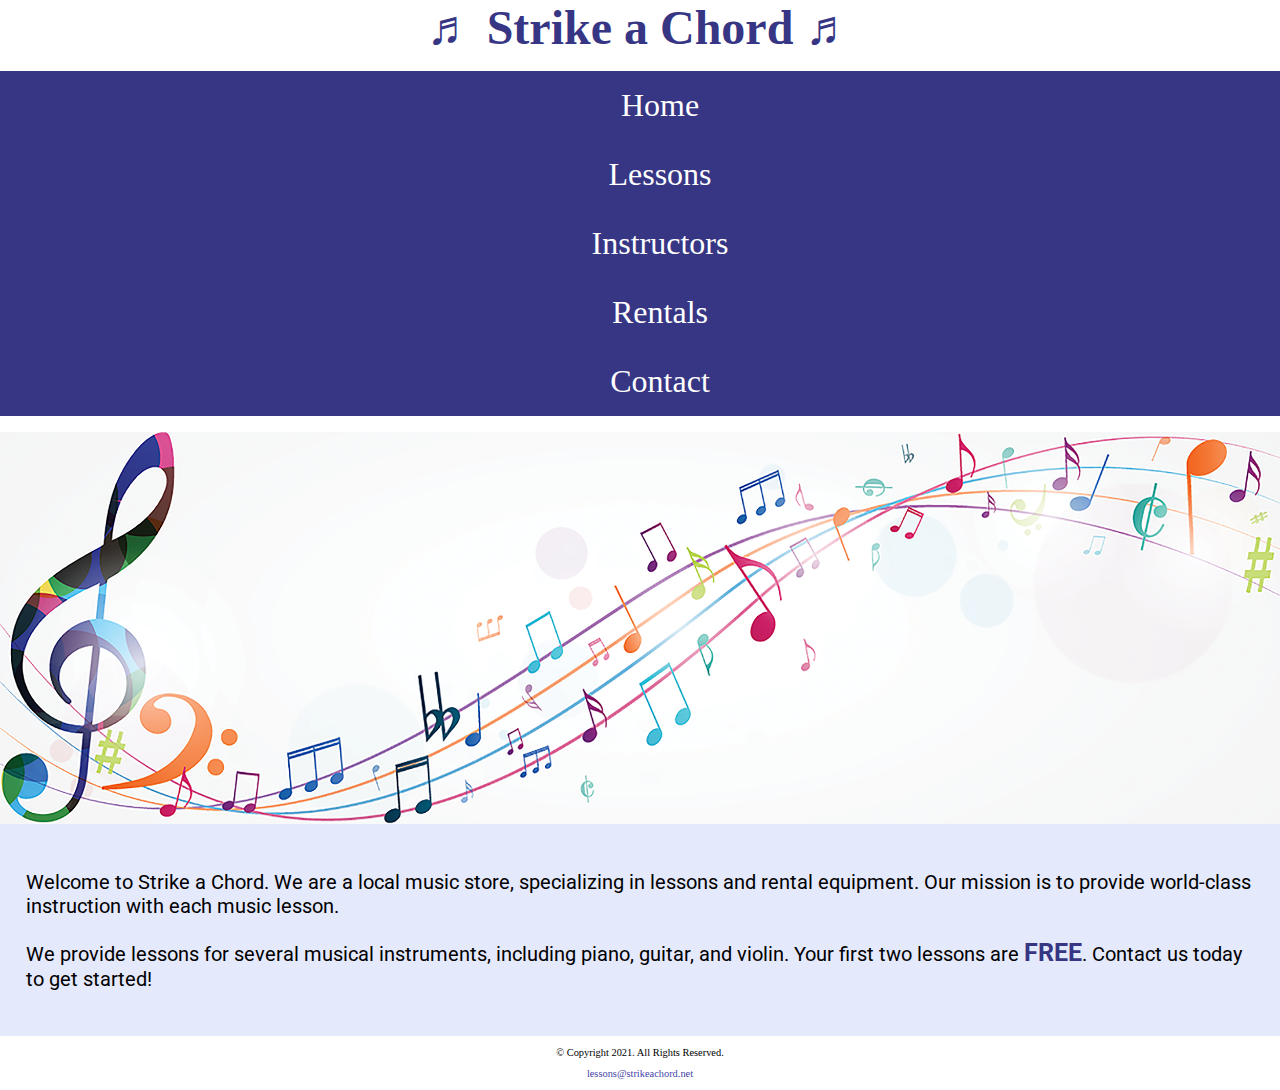
<file: index.html>
<!DOCTYPE html>
<!--
	Student Name: Kylee Cowling
	File Name: index.html
	Today's Date: Sept. 28, 2022
 -->
<html lang="en">
<head>
	<title>Strike a Chord: Home Page</title>
	<meta charset="utf-8">
	<meta name="viewport" content="width=device-width, initial-scale=1.0">
	<link href="https://fonts.googleapis.com/css2?family=DM+Serif+Display:ital@1&family=Francois+One&family=Roboto&family=Roboto+Slab&display=swap" rel="stylesheet">
    <link rel="stylesheet" href="css/styles.css">
</head>
<body>

	<header>
		<h1> &#9836; Strike a Chord &#9836;<span class="tab-desk"> &#9836;</span></h1>
	</header>

	<nav>
		<ul>
            <li><a href="index.html">Home</a></li>
            <li><a href="lessons.html">Lessons</a></li>
            <li><a href="instructors.html">Instructors</a></li>
            <li><a href="rentals.html">Rentals</a></li>
            <li><a href="contact.html">Contact</a></li>
        </ul>
	</nav>

    <!-- Hero Image -->
    <div id="hero" tab-desk>
        <img src="images/music-notes.png" alt="colorful music notes">
    </div>

	<!-- Use the main area to add the main content to the webpage -->
	<main>

        <div id="intro">

            <p>Welcome to Strike a Chord. We are a local music store, specializing in lessons and rental equipment. Our mission is to provide world-class instruction with each music lesson.</p>

            <p>We provide lessons for several musical instruments, including piano, guitar, and violin. Your first two lessons are <span class="action">FREE</span>. Contact us today to get started!</p>

        </div>

	</main>

	<footer>
		<p>&copy; Copyright 2021. All Rights Reserved.</p>
		<p><a href="mailto:lessons@strikeachord.net">lessons@strikeachord.net</a></p>
	</footer>

</body>
</html>
</file>
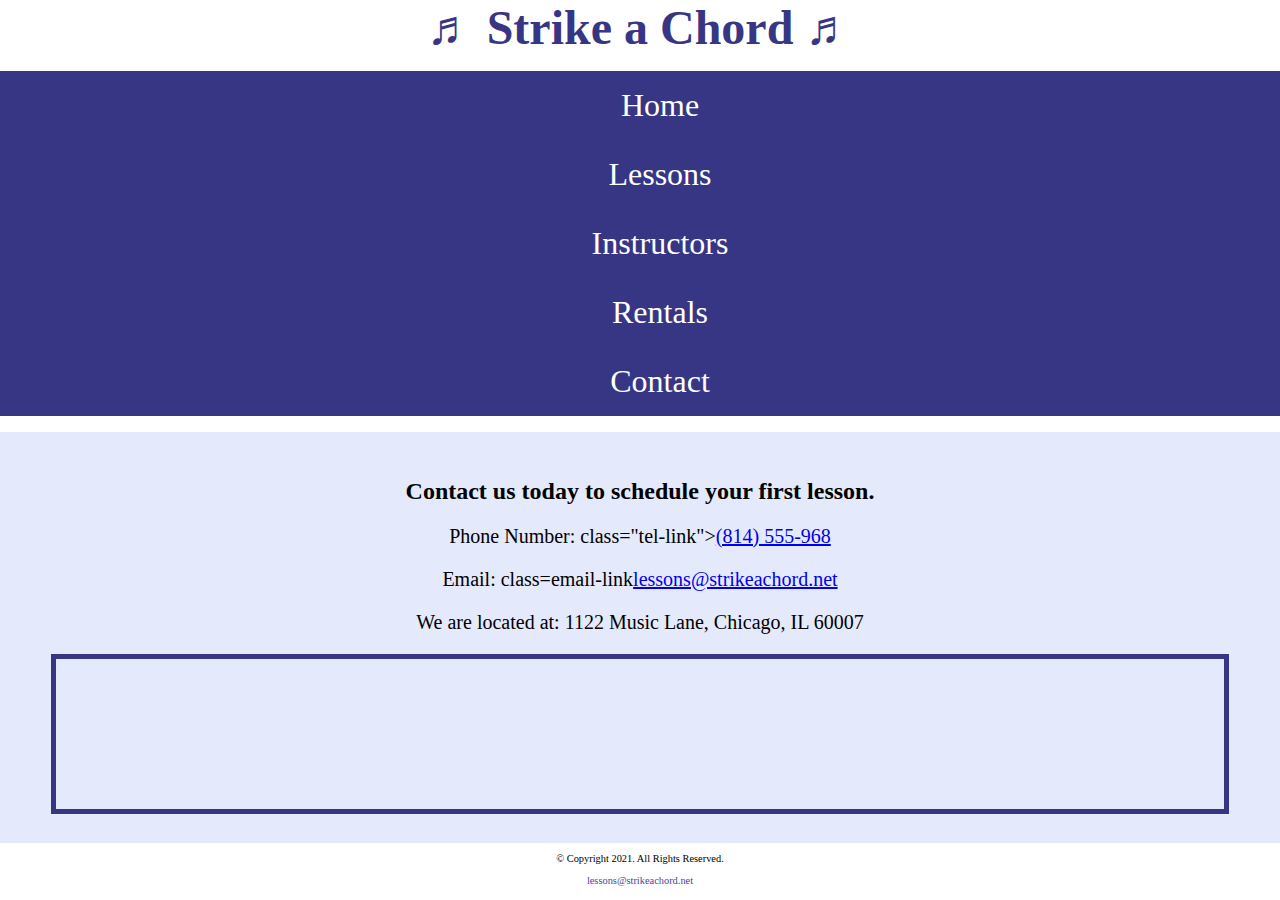
<file: contact.html>
<!DOCTYPE html>
<!--
	Student Name: Maria Cruz
	File Name: contact.html
	Today's Date: May 20, 2021
 -->
<html lang="en">
<head>
	<title>Strike a Chord: Contact</title>
	<meta charset="utf-8">
	<meta name="viewport" content="width=device-width, initial-scale=1.0">
    <link rel="stylesheet" href="css/styles.css">
</head>
<body>

	<header>
		<h1> &#9836; Strike a Chord &#9836; </h1>
	</header>

	<nav>
		<ul>
            <li><a href="index.html">Home</a></li>
            <li><a href="lessons.html">Lessons</a></li>
            <li><a href="instructors.html">Instructors</a></li>
            <li><a href="rentals.html">Rentals</a></li>
            <li><a href="contact.html">Contact</a></li>
        </ul>
	</nav>

	<!-- Use the main area to add the main content to the webpage -->
	<main>

        <div id="contact">

            <h2>Contact us today to schedule your first lesson.</h2>
            <p>Phone Number: class="tel-link"><a href="tel: 8145559608">(814) 555-968</a></p>
            <p>Email: class=email-link<a href="mailto:lessons@strikeachord.net">lessons@strikeachord.net</a></p>
            <p>We are located at: 1122 Music Lane, Chicago, IL 60007</p>

            <iframe src="https://www.google.com/maps/embed?pb=!1m18!1m12!1m3!1d380513.7160580949!2d-88.01215278051977!3d41.83339249282865!2m3!1f0!2f0!3f0!3m2!1i1024!2i768!4f13.1!3m3!1m2!1s0x880e2c3cd0f4cbed%3A0xafe0a6ad09c0c000!2sChicago%2C+IL!5e0!3m2!1sen!2sus!4v1558660826146!5m2!1sen!2sus" width="600" height="450" class="map" allowfullscreen></iframe>

        </div>

	</main>

	<footer>
		<p>&copy; Copyright 2021. All Rights Reserved.</p>
		<p><a href="mailto:lessons@strikeachord.net">lessons@strikeachord.net</a></p>
	</footer>

</body>
</html>
</file>
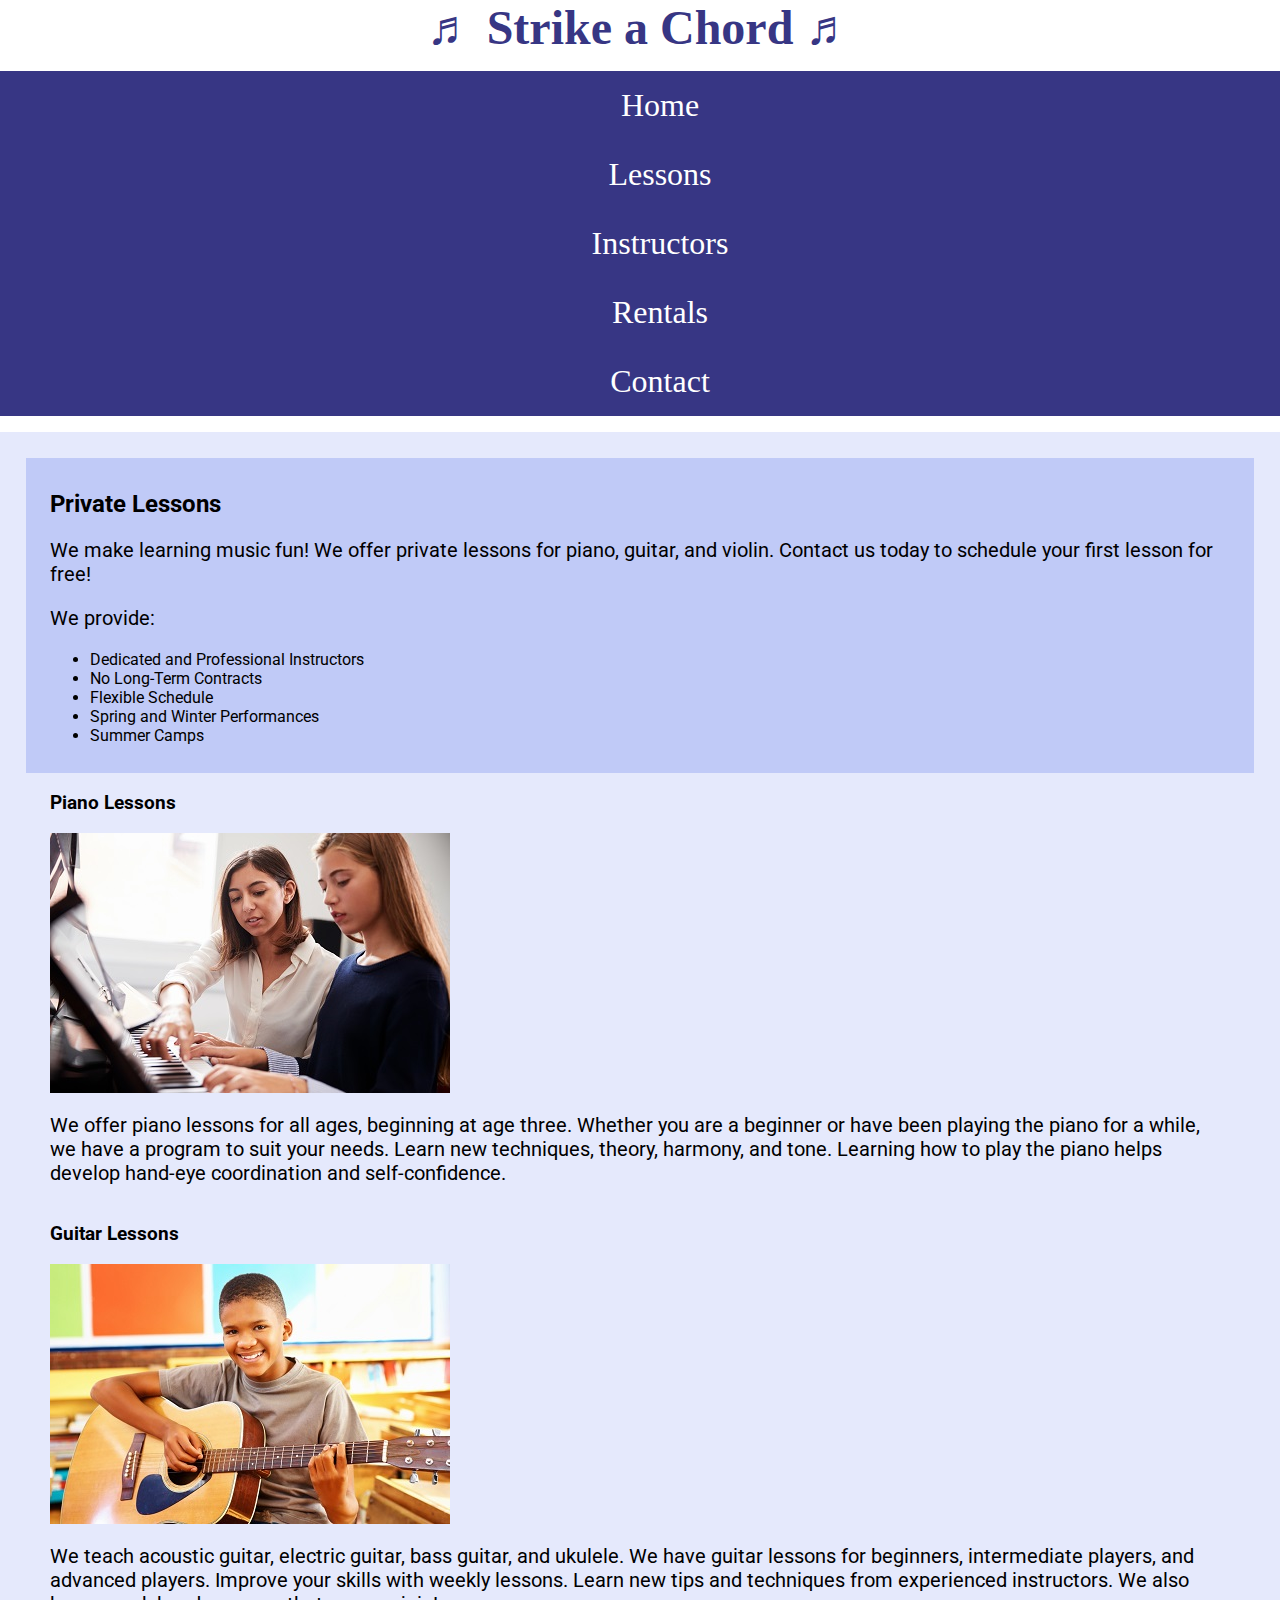
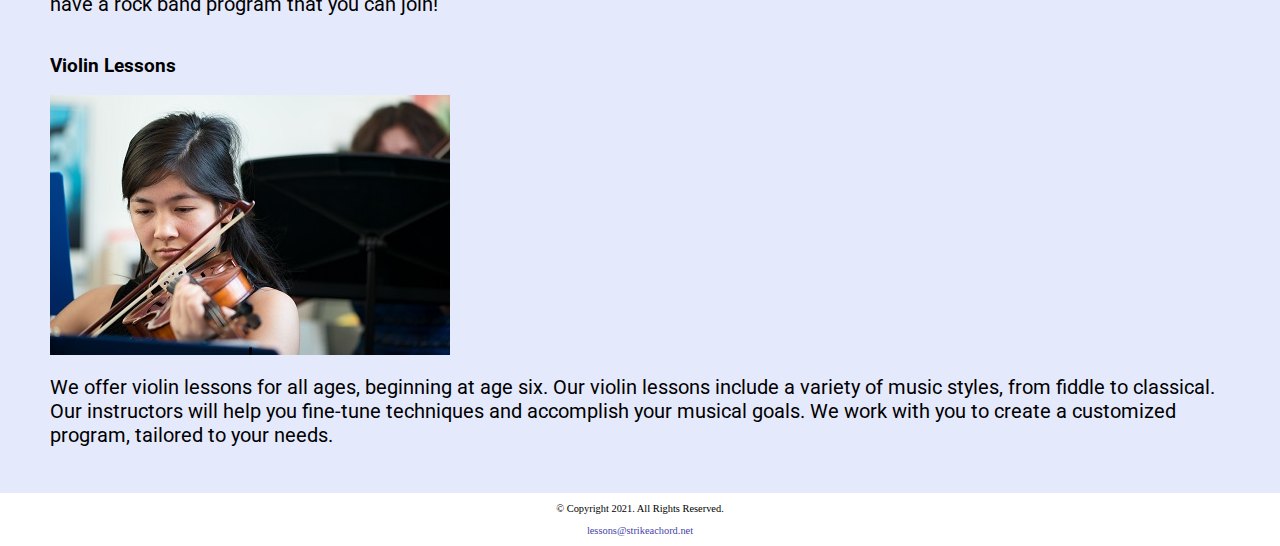
<file: lessons.html>
<!DOCTYPE html>
<!--
	Student Name: Maria Cruz
	File Name: lessons.html
	Today's Date: May 20, 2021
 -->
<html lang="en">
<head>
	<title>Strike a Chord: Lessons</title>
	<meta charset="utf-8">
	<meta name="viewport" content="width=device-width, initial-scale=1.0">
	<link href="https://fonts.googleapis.com/css2?family=DM+Serif+Display:ital@1&family=Francois+One&family=Roboto&family=Roboto+Slab&display=swap" rel="stylesheet">
    <link rel="stylesheet" href="css/styles.css">
</head>
<body>

	<header>
		<h1> &#9836; Strike a Chord &#9836; </h1>
	</header>

	<nav>
		<ul>
            <li><a href="index.html">Home</a></li>
            <li><a href="lessons.html">Lessons</a></li>
            <li><a href="instructors.html">Instructors</a></li>
            <li><a href="rentals.html">Rentals</a></li>
            <li><a href="contact.html">Contact</a></li>
        </ul>
	</nav>

	<!-- Use the main area to add the main content to the webpage -->
	<main>

        <div id="info">

            <h2>Private Lessons</h2>
            <p>We make learning music fun! We offer private lessons for piano, guitar, and violin. Contact us today to schedule your first lesson for free! </p>
            <p>We provide:</p>
            <ul>
                <li>Dedicated and Professional Instructors</li>
                <li>No Long-Term Contracts</li>
                <li>Flexible Schedule</li>
                <li>Spring and Winter Performances</li>
                <li>Summer Camps</li>
            </ul>

        </div>

        <div id="piano">

            <h3>Piano Lessons</h3>
            <img src="images/piano-lesson.jpg" alt="piano teacher and student sitting at a piano" class="round">
            <p>We offer piano lessons for all ages, beginning at age three. Whether you are a beginner or have been playing the piano for a while, we have a program to suit your needs. Learn new techniques, theory, harmony, and tone. Learning how to play the piano helps develop hand-eye coordination and self-confidence.</p>

        </div>

        <div id="guitar">

            <h3>Guitar Lessons</h3>
            <img src="images/child-guitar.jpg" alt="child with a smile holding a guitar" class="round">
            <p>We teach acoustic guitar, electric guitar, bass guitar, and ukulele. We have guitar lessons for beginners, intermediate players, and advanced players. Improve your skills with weekly lessons. Learn new tips and techniques from experienced instructors. We also have a rock band program that you can join!</p>

        </div>

        <div id="violin">

            <h3>Violin Lessons</h3>
            <img src="images/woman-violin.jpg" alt="woman playing the violin" class="round">
            <p>We offer violin lessons for all ages, beginning at age six. Our violin lessons include a variety of music styles, from fiddle to classical. Our instructors will help you fine-tune techniques and accomplish your musical goals. We work with you to create a customized program, tailored to your needs.</p>

        </div>

	</main>

	<footer>
		<p>&copy; Copyright 2021. All Rights Reserved.</p>
		<p><a href="mailto:lessons@strikeachord.net">lessons@strikeachord.net</a></p>
	</footer>

</body>
</html>
</file>
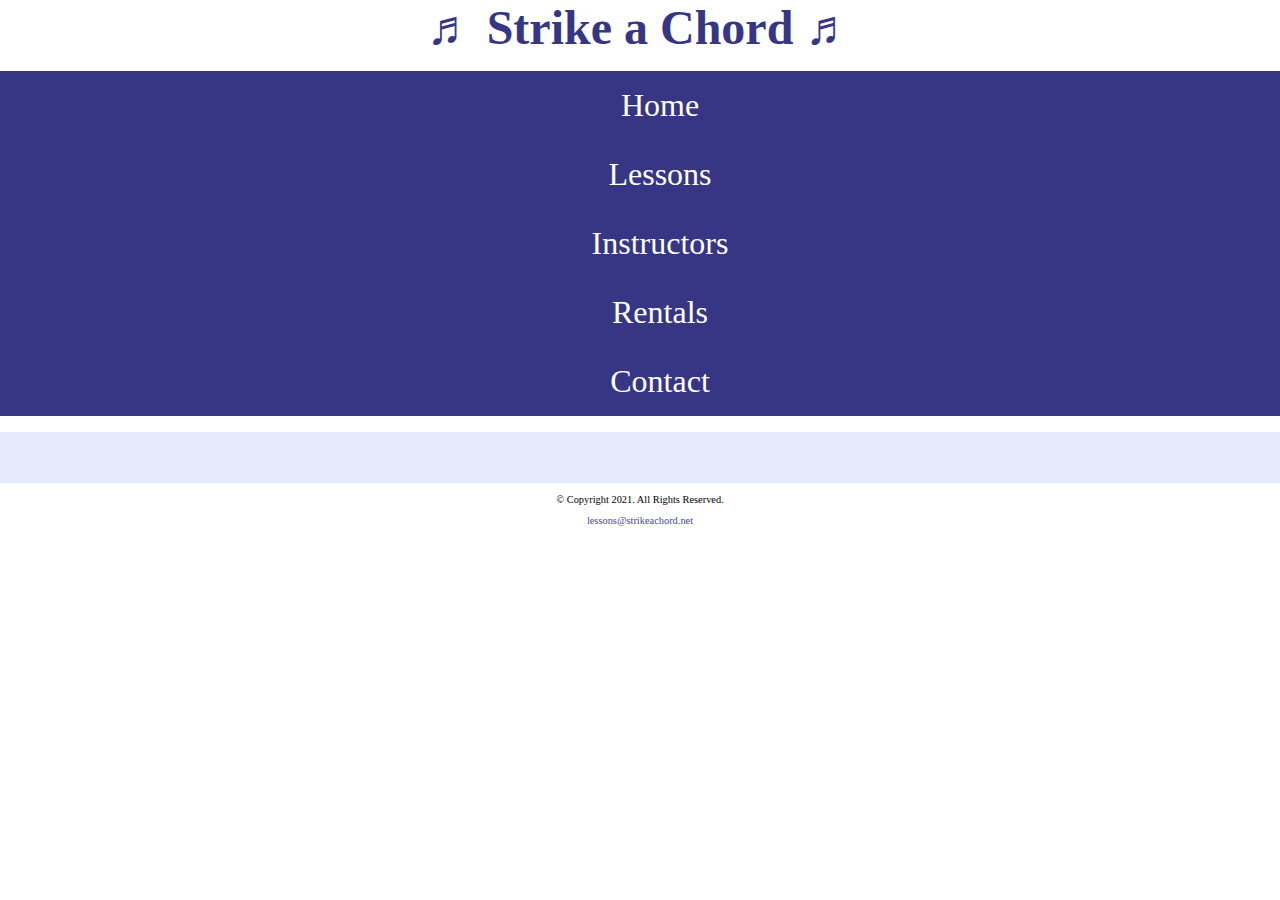
<file: template.html>
<!DOCTYPE html>
<!--
	Student Name: Kylee
	File Name: template.html
	Today's Date: 09-28-2022
 -->
<html lang="en">
<head>
	<title>Strike a Chord: Template</title>
	<meta charset="utf-8">
	<meta name="viewport" content="width=device-width, initial-scale=1.0">
	<link href="https://fonts.googleapis.com/css2?family=DM+Serif+Display:ital@1&family=Francois+One&family=Roboto&family=Roboto+Slab&display=swap" rel="stylesheet">
    <link rel="stylesheet" href="css/styles.css">
</head>
<body>

	<header>
		<h1> &#9836; Strike a Chord &#9836; </h1>
	</header>

	<nav>
		<ul>
            <li><a href="index.html">Home</a></li>
            <li><a href="lessons.html">Lessons</a></li>
            <li><a href="instructors.html">Instructors</a></li>
            <li><a href="rentals.html">Rentals</a></li>
            <li><a href="contact.html">Contact</a></li>
        </ul>
	</nav>

	<!-- Use the main area to add the main content to the webpage -->
	<main>

        <div>

        </div>

	</main>

	<footer>
		<p>&copy; Copyright 2021. All Rights Reserved.</p>
		<p><a href="mailto:lessons@strikeachord.net">lessons@strikeachord.net</a></p>
	</footer>

</body>
</html>
</file>
<file: css/styles.css>
/*
Author: Kylee Cowling
Date: 09-28-2022
File Name: styles.css
*/

/* CSS Reset */
body, header, nav, main, footer, img, h1 {
    margin: 0;
    padding: 0;
    border: 0;
}

/* Style rule for images */
img {
    max-width: 100%;
    display: block;
}
/*Style rules for mobile viewport*/

/*Hide tab-desk class*/
.tab-desk{
  display: none
}
/* Style rules for header content */
header {
    text-align: center;
    font-size: 1.5em;
    color: #373684;
}

header h1 {
    font-style: 'DM Serif Display';
}

/* Style rules for navigation area */
nav {
    background-color: #373684;
}

nav ul {
    list-style-type: none;
    text-align: center;
}

nav li {
    display: block;
    boarder-top: 1px solid #e5e9fc;
    font-size: 2em;
}

nav li a {
    display: block;
    color: #fff;
    text-align: center;
    padding: 0.5em 1em;
    text-decoration: none;
}

/* Style rules for main content */
main {
    padding: 2%;
    background-color: #e5e9fc;
    overflow: auto;
    font-family: 'Roboto';
}

main p {
    font-size: 1.25em;
}

.action {
    font-size: 1.25em;
    color: #373684;
    font-weight: bold;
}

#piano, #guitar, #violin {
    float: left;
    margin: 0 2%;
}

#info {
    clear: left;
    background-color: #c0caf7;
    padding: 1% 2%;
}
  #info ul{
    margin: left; 10%;
    border-radius: 8px
  }

#contact {
    text-align: center;
}
.tel-link{
  background-color: #373684;
  padding: 2%;
  margin: 0 auto;
  width: 80%;
  text-align: center;
  border-radius: 5px;
}
.tel-link a{
  color: #fff;
  text-decoration:none;
  font-size: 1.25em
  display: block
}

#contact .email-link {
    color: #4645a8;
    width: 95%
    height: 50
    text-decoration: none;
    font-weight: bold;
}

.map {
    border: 5px solid #373684;
    width: 95%;
    height: 50%;
}

/* Style rules for footer content */
footer {
    text-align: center;
    font-size: 0.65em;
    clear: left;
}

footer a {
    color: #4645a8;
    text-decoration: none;
}
</file>
